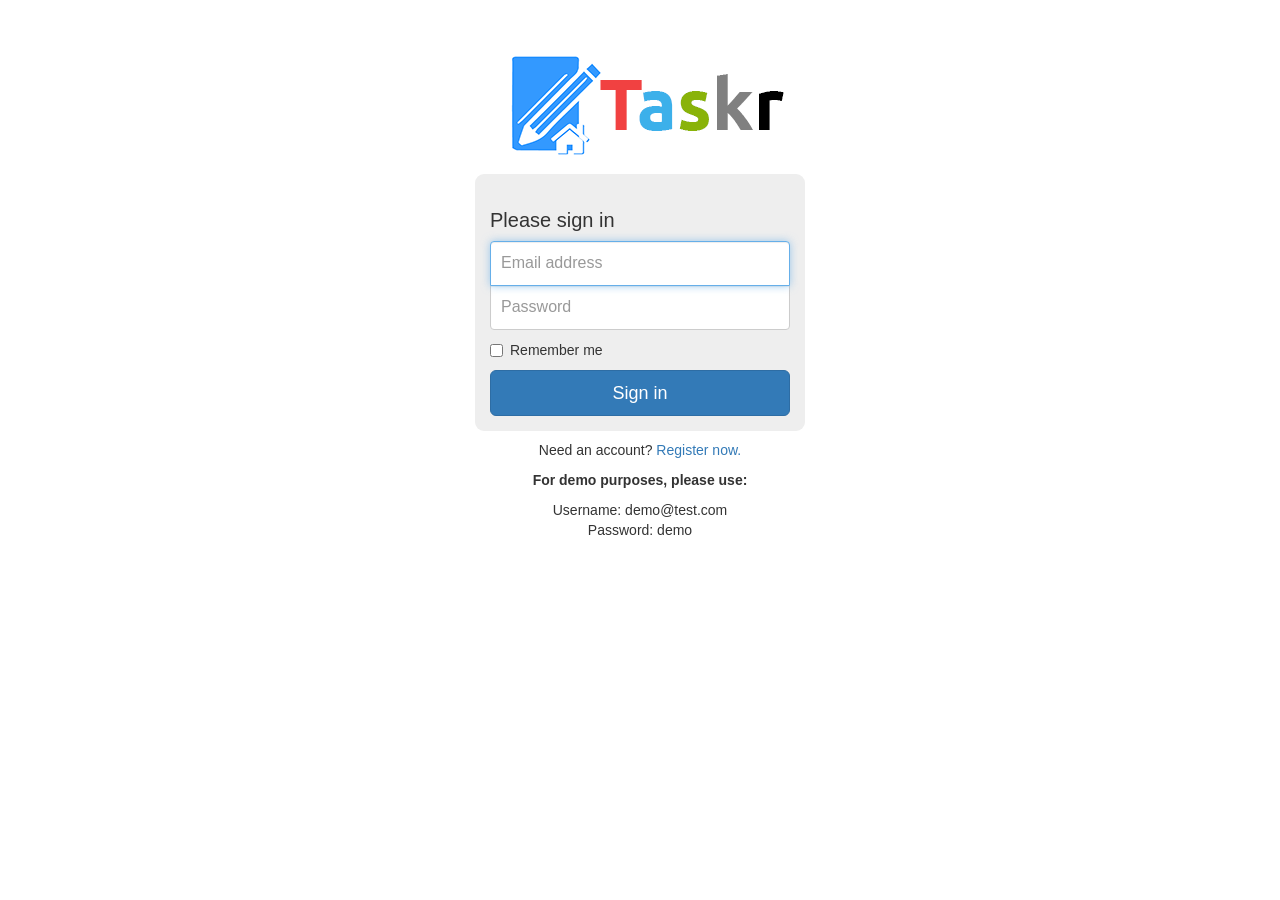
<file: index.html>
<!DOCTYPE html>
<html lang="en">

<head>
  <!-- Global site tag (gtag.js) - Google Analytics -->
  <script async src="https://www.googletagmanager.com/gtag/js?id=UA-110491530-1"></script>
  <script>
    window.dataLayer = window.dataLayer || [];
    function gtag() { dataLayer.push(arguments); }
    gtag('js', new Date());

    gtag('config', 'UA-110491530-1');
  </script>
  <meta charset="utf-8">
  <meta name="viewport" content="width=device-width, initial-scale=1, shrink-to-fit=no">
  <meta name="description" content="">
  <meta name="author" content="">
  <link rel="icon" href="../../favicon.ico">
  <title>Productivity Matrix - Login</title>

  <!-- Bootstrap core CSS -->
  <link href="css/bootstrap.min.css" rel="stylesheet">

  <!-- Custom javascript for functionality -->
  <script src="js/template.js"></script>

  <!-- Custom styles for this template -->
  <link href="css/signin.css" rel="stylesheet">
</head>

<body>
  <div class="container">
    <div id="logo">
      <img src="img/logo.png" alt="Productivity Matrix" />
    </div>
    <form id="login" class="form-signin" action="home.html" method="GET" onsubmit="return validateLogin()">
      <h2 class="form-signin-heading">Please sign in</h2>
      <label for="inputEmail" class="sr-only">Email address</label>
      <input type="email" id="inputEmail" class="form-control" placeholder="Email address" required autofocus>
      <label for="inputPassword" class="sr-only">Password</label>
      <input type="password" id="inputPassword" class="form-control" placeholder="Password" required>
      <div class="checkbox">
        <label>
          <input type="checkbox" value="remember-me"> Remember me
        </label>
      </div>
      <button class="btn btn-lg btn-primary btn-block" type="submit">Sign in</button>
    </form>
    <p class="register">Need an account?
      <a href="register.html">Register now.</a>
    </p>
    <p id="notification"></p>
    <p style="text-align: center">
      <strong>For demo purposes, please use:</strong>
    </p>
    <p style="text-align: center">Username: demo@test.com
      <br>Password: demo</p>

  </div>
  <!-- /container -->

  <!-- Bootstrap core JavaScript
    ================================================== -->
  <!-- Placed at the end of the document so the pages load faster -->
  <!-- IE10 viewport hack for Surface/desktop Windows 8 bug -->
  <script src="js/ie10-viewport-bug-workaround.js"></script>
</body>

</html>
</file>
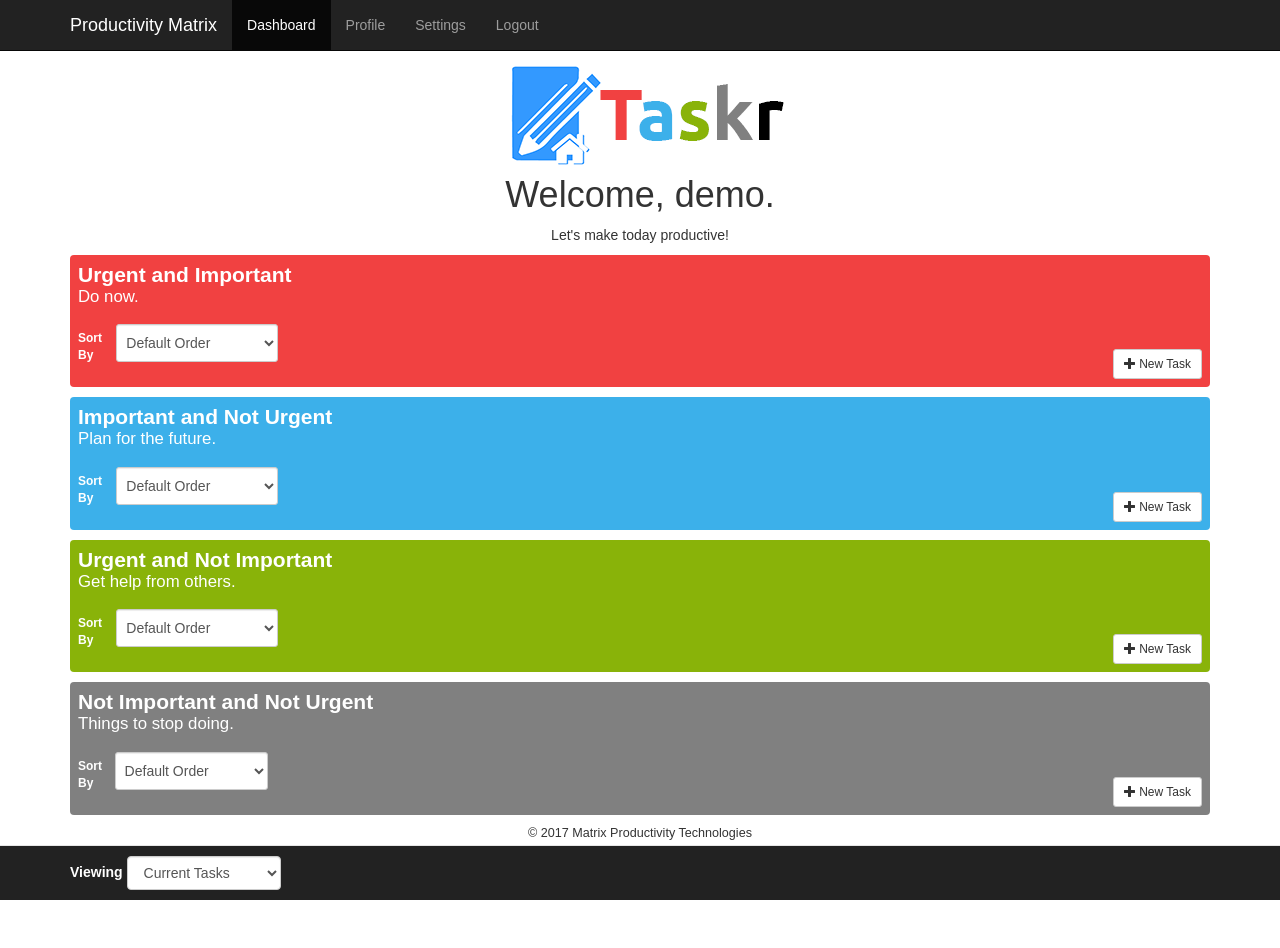
<file: home-new.html>
<!DOCTYPE html>
<html lang="en">

<head>
    <!-- Google Analytics Content Experiment code -->
    <script>function utmx_section(){}function utmx(){}(function(){var
        k='165480170-0',d=document,l=d.location,c=d.cookie;
        if(l.search.indexOf('utm_expid='+k)>0)return;
        function f(n){if(c){var i=c.indexOf(n+'=');if(i>-1){var j=c.
        indexOf(';',i);return escape(c.substring(i+n.length+1,j<0?c.
        length:j))}}}var x=f('__utmx'),xx=f('__utmxx'),h=l.hash;d.write(
        '<sc'+'ript src="'+'http'+(l.protocol=='https:'?'s://ssl':
        '://www')+'.google-analytics.com/ga_exp.js?'+'utmxkey='+k+
        '&utmx='+(x?x:'')+'&utmxx='+(xx?xx:'')+'&utmxtime='+new Date().
        valueOf()+(h?'&utmxhash='+escape(h.substr(1)):'')+
        '" type="text/javascript" charset="utf-8"><\/sc'+'ript>')})();
        </script><script>utmx('url','A/B');</script>
    <!-- End of Google Analytics Content Experiment code -->
    <!-- Global site tag (gtag.js) - Google Analytics -->
    <script async src="https://www.googletagmanager.com/gtag/js?id=UA-110491530-1"></script>
    <script>
        window.dataLayer = window.dataLayer || [];
        function gtag() { dataLayer.push(arguments); }
        gtag('js', new Date());
        gtag('config', 'UA-110491530-1');
    </script>
    <meta charset="utf-8">
    <meta http-equiv="X-UA-Compatible" content="IE=edge">
    <meta name="viewport" content="width=device-width, initial-scale=1">
    <!-- The above 3 meta tags *must* come first in the head; any other head content must come *after* these tags -->
    <meta name="description" content="">
    <meta name="author" content="">
    <link rel="icon" href="favicon.ico">
    <title>Productivity Matrix - Dashboard</title>

    <!-- Bootstrap core CSS -->
    <link href="css/bootstrap.min.css" rel="stylesheet">

    <!-- IE10 viewport hack for Surface/desktop Windows 8 bug -->
    <link href="css/ie10-viewport-bug-workaround.css" rel="stylesheet">

    <!-- Custom styles for this template -->
    <link href="css/template.css" rel="stylesheet">

    <!-- Custom core functionality -->
    <script src="js/template.js"></script>

    <!-- Custom sort functionality -->
    <script src="js/sort.js"></script>

    <!-- Just for debugging purposes. Don't actually copy these 2 lines! -->
    <!--[if lt IE 9]><script src="js/ie8-responsive-file-warning.js"></script><![endif]-->
    <script src="js/ie-emulation-modes-warning.js"></script>

    <!-- HTML5 shim and Respond.js for IE8 support of HTML5 elements and media queries -->
    <!--[if lt IE 9]>
      <script src="https://oss.maxcdn.com/html5shiv/3.7.3/html5shiv.min.js"></script>
      <script src="https://oss.maxcdn.com/respond/1.4.2/respond.min.js"></script>
    <![endif]-->

    <script type="text/javascript">

        document.addEventListener("DOMContentLoaded", function (event) {
            document.getElementById("addUrgentTask").addEventListener("click", function () {
                if ("ga" in window) {
                    let tracker = ga.getAll()[0];
                    if (tracker)
                        tracker.send('event', 'AddUrgentTask', 'click');
                }
            }, false);

            document.getElementById("addPlannedTask").addEventListener("click", function () {
                if ("ga" in window) {
                    let tracker = ga.getAll()[0];
                    if (tracker)
                        tracker.send('event', 'AddPlannedTask', 'click');
                }
            }, false);

            document.getElementById("addDelegatedTask").addEventListener("click", function () {
                if ("ga" in window) {
                    let tracker = ga.getAll()[0];
                    if (tracker)
                        tracker.send('event', 'AddDelegatedTask', 'click');
                }
            }, false);

            document.getElementById("addEliminatedTask").addEventListener("click", function () {
                if ("ga" in window) {
                    let tracker = ga.getAll()[0];
                    if (tracker)
                        tracker.send('event', 'AddEliminatedTask', 'click');
                }
            }, false);

    });

    </script>
</head>

<body onload="init()">

    <nav class="navbar navbar-inverse navbar-fixed-top">
        <div class="container">
            <div class="navbar-header">
                <button type="button" class="navbar-toggle collapsed" data-toggle="collapse" data-target="#navbar" aria-expanded="false"
                    aria-controls="navbar">
                    <span class="sr-only">Toggle navigation</span>
                    <span class="icon-bar"></span>
                    <span class="icon-bar"></span>
                    <span class="icon-bar"></span>
                </button>
                <a class="navbar-brand" href="home.html">Productivity Matrix</a>
            </div>
            <div id="navbar" class="collapse navbar-collapse">
                <ul class="nav navbar-nav">
                    <li class="active">
                        <a href="home.html">Dashboard</a>
                    </li>
                    <li>
                        <a href="profile.html">Profile</a>
                    </li>
                    <li>
                        <a href="settings.html">Settings</a>
                    </li>
                    <li>
                        <a href="index.html">Logout</a>
                    </li>
                </ul>
            </div>
            <!--/.nav-collapse -->
        </div>
    </nav>

    <div class="container">
        <div id="logo">
            <a href="home.html">
                <img src="img/logo.png" alt="Productivity Matrix" />
            </a>
        </div>
        <div id="notices">
            <h1 id="welcome">Welcome, demo.</h1>
            <p id="taskcount">Let's make today productive!</p>
        </div>
        <div id="matrix">
            <div id="urgentBox" class="box urgent">
                <div class="header">
                    <h2>Urgent and Important</h2>
                    <h3>Do now.</h3>
                </div>
                <div class="body">
                    <ul id="urgentList" class="list-group"></ul>
                </div>
                <div class="action">
                    <div class="sort">
                        <form class="form-horizontal">
                            <div class="form-group form-group-sm">
                                <label class="col-sm-2 control-label" for="formGroupInputSmall">Sort By</label>
                                <div class="col-sm-10">
                                    <select id="urgentSortByList" class="form-control" onchange="sortUrgentTasks(this.value)">
                                        <option value="default">Default Order</option>
                                        <option value="priority">Highest Priority</option>
                                        <option value="ascending">Name: A-Z</option>
                                        <option value="descending">Name: Z-A</option>
                                    </select>
                                </div>
                            </div>
                        </form>
                    </div>
                    <div class="new">
                        <button type="button" id="addUrgentTask" class="btn btn-default btn-sm" aria-label="Left Align" data-toggle="modal" data-target="#urgentModal"
                            onclick="newTask('urgent')">
                            <span class="glyphicon glyphicon-plus" aria-hidden="true"></span> New Task
                        </button>
                    </div>
                </div>
            </div>
            <div id="planBox" class="box plan">
                <div class="header">
                    <h2>Important and Not Urgent</h2>
                    <h3>Plan for the future.</h3>
                </div>
                <div class="body">
                    <ul id="planList" class="list-group"></ul>
                </div>
                <div class="action">
                    <div class="sort">
                        <form class="form-horizontal">
                            <div class="form-group form-group-sm">
                                <label class="col-sm-2 control-label" for="formGroupInputSmall">Sort By</label>
                                <div class="col-sm-10">
                                    <select id="planSortByList" class="form-control" onchange="sortPlannedTasks(this.value)">
                                        <option value="default">Default Order</option>
                                        <option value="priority">Highest Priority</option>
                                        <option value="ascending">Name: A-Z</option>
                                        <option value="descending">Name: Z-A</option>
                                    </select>
                                </div>
                            </div>
                        </form>
                    </div>
                    <div class="new">
                        <button type="button" id="addPlannedTask" class="btn btn-default btn-sm" aria-label="Left Align" data-toggle="modal" data-target="#planModal"
                            onclick="newTask('plan')">
                            <span class="glyphicon glyphicon-plus" aria-hidden="true"></span> New Task
                        </button>
                    </div>
                </div>
            </div>
            <div id="delegateBox" class="box delegate">
                <div class="header">
                    <h2>Urgent and Not Important</h2>
                    <h3>Get help from others.</h3>
                </div>
                <div class="body">
                    <ul id="delegateList" class="list-group"></ul>
                </div>
                <div class="action">
                    <div class="sort">
                        <form class="form-horizontal">
                            <div class="form-group form-group-sm">
                                <label class="col-sm-2 control-label" for="formGroupInputSmall">Sort By</label>
                                <div class="col-sm-10">
                                    <select id="delegateSortByList" class="form-control" onchange="sortDelegatedTasks(this.value)">
                                        <option value="default">Default Order</option>
                                        <option value="priority">Highest Priority</option>
                                        <option value="ascending">Name: A-Z</option>
                                        <option value="descending">Name: Z-A</option>
                                    </select>
                                </div>
                            </div>
                        </form>
                    </div>
                    <div class="new">
                        <button type="button" id="addDelegatedTask" class="btn btn-default btn-sm" aria-label="Left Align" data-toggle="modal" data-target="#delegateModal"
                            onclick="newTask('delegate')">
                            <span class="glyphicon glyphicon-plus" aria-hidden="true"></span> New Task
                        </button>
                    </div>
                </div>
            </div>
            <div id="eliminateBox" class="box eliminate">
                <div class="header">
                    <h2>Not Important and Not Urgent</h2>
                    <h3>Things to stop doing.</h3>
                </div>
                <div class="body">
                    <ul id="eliminateList" class="list-group"></ul>
                </div>
                <div class="action">
                    <div class="sort">
                        <form class="form-horizontal">
                            <div class="form-group form-group-sm">
                                <label class="col-sm-2 control-label" for="formGroupInputSmall">Sort By</label>
                                <div class="col-sm-10">
                                    <select id="eliminateSortByList" class="form-control" onchange="sortEliminatedTasks(this.value)">
                                        <option value="default">Default Order</option>
                                        <option value="ascending">Name: A-Z</option>
                                        <option value="descending">Name: Z-A</option>
                                    </select>
                                </div>
                            </div>
                        </form>
                    </div>
                    <div class="new">
                        <button type="button" id="addEliminatedTask" class="btn btn-default btn-sm" aria-label="Left Align" data-toggle="modal" data-target="#eliminateModal"
                            onclick="newTask('eliminate')">
                            <span class="glyphicon glyphicon-plus" aria-hidden="true"></span> New Task
                        </button>
                    </div>
                </div>
            </div>
        </div>

        <!-- Urgent Modal -->
        <div class="modal fade" id="urgentModal" tabindex="-1" role="dialog" aria-labelledby="urgentModalLabel">
            <div class="modal-dialog" role="document">
                <div class="modal-content">
                    <div class="modal-header">
                        <button type="button" class="close" data-dismiss="modal" aria-label="Close">
                            <span aria-hidden="true">&times;</span>
                        </button>
                        <h4 class="modal-title" id="urgentModalLabel">Add Urgent Task</h4>
                    </div>
                    <div class="modal-body">
                        <form id="urgent" name="urgent" method="GET" action="" onsubmit="return addTask('urgent')">
                            <input type="hidden" name="action" value="new">
                            <input type="hidden" name="tid" value="">
                            <div class="form-group">
                                <label for="name">Task</label>
                                <input type="text" class="form-control" id="name" placeholder="Enter task name..." required>
                            </div>
                            <div class="form-group">
                                <label for="priority">Priority Value</label>
                                <input type="text" class="form-control" id="priority" placeholder="Enter priority value..." required>
                            </div>
                            <div class="form-group">
                                <label for="time">Time</label>
                                <input type="time" class="form-control" id="time">
                            </div>
                    </div>
                    <div class="modal-footer">
                        <button type="button" class="btn btn-default" data-dismiss="modal">Cancel</button>
                        <button type="submit" class="btn btn-primary">Save changes</button>
                    </div>
                    </form>
                </div>
            </div>
        </div>

        <!-- Plan Modal -->
        <div class="modal fade" id="planModal" tabindex="-1" role="dialog" aria-labelledby="planModalLabel">
            <div class="modal-dialog" role="document">
                <div class="modal-content">
                    <div class="modal-header">
                        <button type="button" class="close" data-dismiss="modal" aria-label="Close">
                            <span aria-hidden="true">&times;</span>
                        </button>
                        <h4 class="modal-title" id="planModalLabel">Add Planned Task</h4>
                    </div>
                    <div class="modal-body">
                        <form id="plan" name="plan" method="GET" action="" onsubmit="return addTask('plan')">
                            <input type="hidden" name="action" value="new">
                            <input type="hidden" name="tid" value="">
                            <div class="form-group">
                                <label for="name">Task</label>
                                <input type="text" class="form-control" id="name" placeholder="Enter task name..." required>
                            </div>
                            <div class="form-group">
                                <label for="priority">Priority Value</label>
                                <input type="text" class="form-control" id="priority" placeholder="Enter priority value..." required>
                            </div>
                            <div class="form-group">
                                <label for="date">Date</label>
                                <input type="date" class="form-control" id="date" required>
                            </div>
                    </div>
                    <div class="modal-footer">
                        <button type="button" class="btn btn-default" data-dismiss="modal">Cancel</button>
                        <button type="submit" class="btn btn-primary">Save changes</button>
                    </div>
                    </form>
                </div>
            </div>
        </div>

        <!-- Delegate Modal -->
        <div class="modal fade" id="delegateModal" tabindex="-1" role="dialog" aria-labelledby="delegateModalLabel">
            <div class="modal-dialog" role="document">
                <div class="modal-content">
                    <div class="modal-header">
                        <button type="button" class="close" data-dismiss="modal" aria-label="Close">
                            <span aria-hidden="true">&times;</span>
                        </button>
                        <h4 class="modal-title" id="delegateModalLabel">Add Delegated Task</h4>
                    </div>
                    <div class="modal-body">
                        <form id="delegate" name="delegate" method="GET" action="" onsubmit="return addTask('delegate')">
                            <input type="hidden" name="action" value="new">
                            <input type="hidden" name="tid" value="">
                            <div class="form-group">
                                <label for="name">Task</label>
                                <input type="text" class="form-control" id="name" placeholder="Enter task name..." required>
                            </div>
                            <div class="form-group">
                                <label for="priority">Priority Value</label>
                                <input type="text" class="form-control" id="priority" placeholder="Enter priority value..." required>
                            </div>
                            <div class="form-group">
                                <label for="date">Date</label>
                                <input type="date" class="form-control" id="date">
                            </div>
                            <div class="form-group">
                                <label for="other">Delegate to</label>
                                <input type="text" class="form-control" id="other" name="other" placeholder="Enter their name..." required>
                            </div>
                    </div>
                    <div class="modal-footer">
                        <button type="button" class="btn btn-default" data-dismiss="modal">Cancel</button>
                        <button type="submit" class="btn btn-primary">Save changes</button>
                    </div>
                    </form>
                </div>
            </div>
        </div>

        <!-- Eliminate Modal -->
        <div class="modal fade" id="eliminateModal" tabindex="-1" role="dialog" aria-labelledby="eliminateModalLabel">
            <div class="modal-dialog" role="document">
                <div class="modal-content">
                    <div class="modal-header">
                        <button type="button" class="close" data-dismiss="modal" aria-label="Close">
                            <span aria-hidden="true">&times;</span>
                        </button>
                        <h4 class="modal-title" id="eliminateModalLabel">Add Eliminate Task</h4>
                    </div>
                    <div class="modal-body">
                        <form id="eliminate" name="eliminate" method="GET" action="" onsubmit="return addTask('eliminate')">
                            <input type="hidden" name="action" value="new">
                            <input type="hidden" name="tid" value="">
                            <div class="form-group">
                                <label for="name">Task</label>
                                <input type="text" class="form-control" id="name" placeholder="Enter task name..." required>
                            </div>
                    </div>
                    <div class="modal-footer">
                        <button type="button" class="btn btn-default" data-dismiss="modal">Cancel</button>
                        <button type="submit" class="btn btn-primary">Save changes</button>
                    </div>
                    </form>
                </div>
            </div>
        </div>
        <p class="copyright">&copy; 2017 Matrix Productivity Technologies</p>
        <nav class="navbar navbar-default navbar-fixed-bottom">
            <div class="container">
                <form class="form-inline">
                    <div class="form-group">
                        <label for="actions" class="">Viewing</label>
                        <select id="taskViewSelector" class="form-control" onchange="setTaskViewingStatus(this.value)">
                            <option value="current">Current Tasks</option>
                            <option value="completed">Completed Tasks</option>
                            <option value="deleted">Deleted Tasks</option>
                        </select>
                    </div>
                </form>
            </div>
        </nav>
    </div>
    <!-- /.container -->

    <!-- Bootstrap core JavaScript
    ================================================== -->
    <!-- Placed at the end of the document so the pages load faster -->
    <script src="https://ajax.googleapis.com/ajax/libs/jquery/1.12.4/jquery.min.js"></script>
    <script>window.jQuery || document.write('<script src="js/jquery.min.js"><\/script>')</script>
    <script src="js/bootstrap.min.js"></script>
    <!-- IE10 viewport hack for Surface/desktop Windows 8 bug -->
    <script src="js/ie10-viewport-bug-workaround.js"></script>

</body>

</html>
</file>
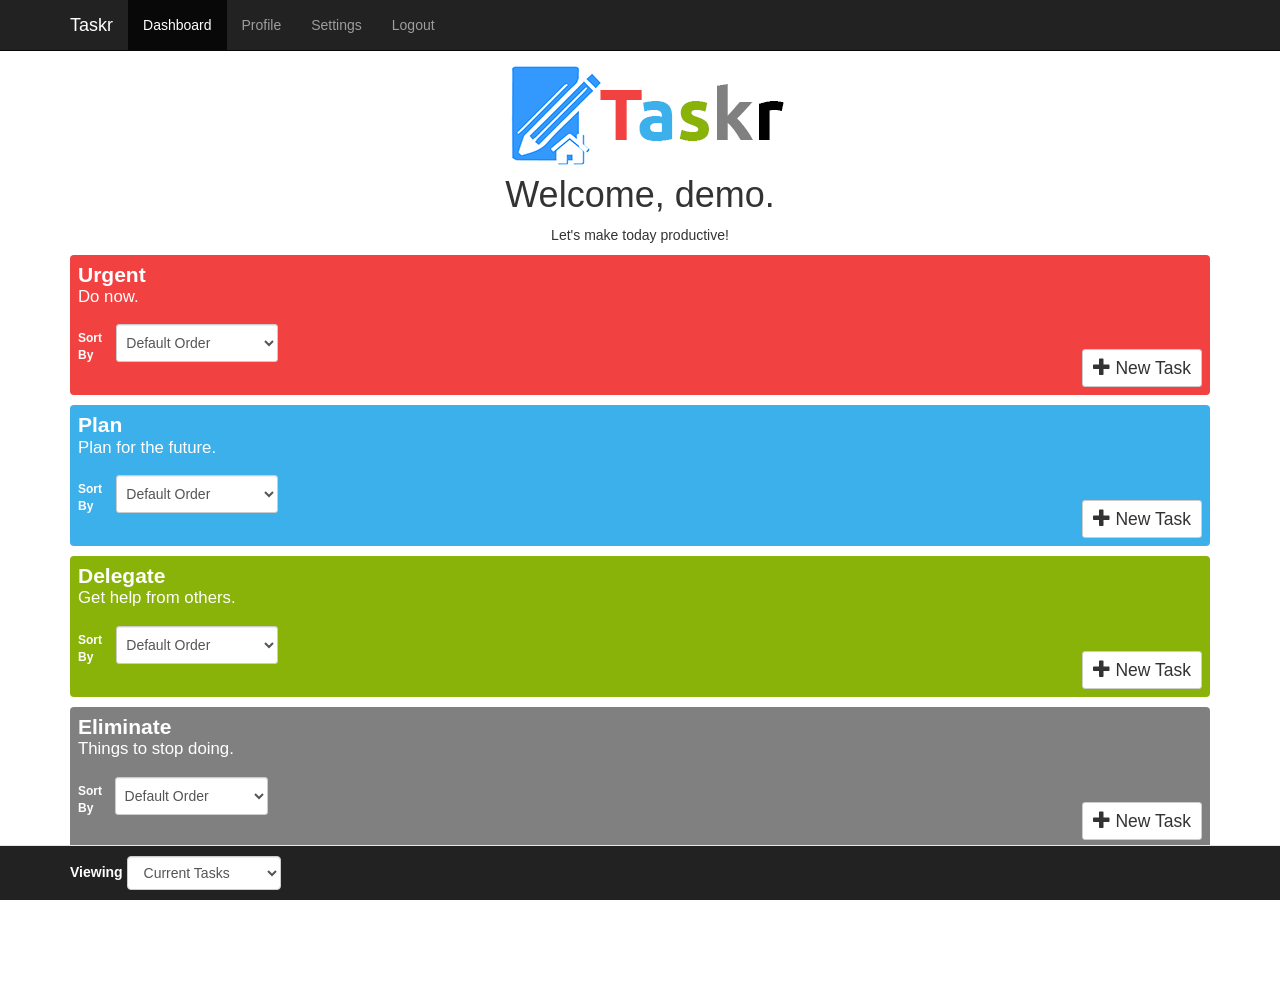
<file: home.html>
<!DOCTYPE html>
<html lang="en">

<head>
    <!-- Global site tag (gtag.js) - Google Analytics -->
    <script async src="https://www.googletagmanager.com/gtag/js?id=UA-110491530-1"></script>
    <script>
        window.dataLayer = window.dataLayer || [];
        function gtag() { dataLayer.push(arguments); }
        gtag('js', new Date());
        gtag('config', 'UA-110491530-1');
    </script>
    <meta charset="utf-8">
    <meta http-equiv="X-UA-Compatible" content="IE=edge">
    <meta name="viewport" content="width=device-width, initial-scale=1">
    <!-- The above 3 meta tags *must* come first in the head; any other head content must come *after* these tags -->
    <meta name="description" content="">
    <meta name="author" content="">
    <link rel="icon" href="favicon.ico">
    <title>Taskr - Dashboard</title>

    <!-- Bootstrap core CSS -->
    <link href="css/bootstrap.min.css" rel="stylesheet">

    <!-- IE10 viewport hack for Surface/desktop Windows 8 bug -->
    <link href="css/ie10-viewport-bug-workaround.css" rel="stylesheet">

    <!-- Custom styles for this template -->
    <link href="css/template.css" rel="stylesheet">

    <!-- Custom core functionality -->
    <script src="js/template.js"></script>

    <!-- Custom sort functionality -->
    <script src="js/sort.js"></script>

    <!-- Just for debugging purposes. Don't actually copy these 2 lines! -->
    <!--[if lt IE 9]><script src="js/ie8-responsive-file-warning.js"></script><![endif]-->
    <script src="js/ie-emulation-modes-warning.js"></script>

    <!-- HTML5 shim and Respond.js for IE8 support of HTML5 elements and media queries -->
    <!--[if lt IE 9]>
      <script src="https://oss.maxcdn.com/html5shiv/3.7.3/html5shiv.min.js"></script>
      <script src="https://oss.maxcdn.com/respond/1.4.2/respond.min.js"></script>
    <![endif]-->

    <script type="text/javascript">

        document.addEventListener("DOMContentLoaded", function (event) {
            document.getElementById("addUrgentTask").addEventListener("click", function () {
                if ("ga" in window) {
                    let tracker = ga.getAll()[0];
                    if (tracker)
                        tracker.send('event', 'AddUrgentTask', 'click');
                }
            }, false);

            document.getElementById("addPlannedTask").addEventListener("click", function () {
                if ("ga" in window) {
                    let tracker = ga.getAll()[0];
                    if (tracker)
                        tracker.send('event', 'AddPlannedTask', 'click');
                }
            }, false);

            document.getElementById("addDelegatedTask").addEventListener("click", function () {
                if ("ga" in window) {
                    let tracker = ga.getAll()[0];
                    if (tracker)
                        tracker.send('event', 'AddDelegatedTask', 'click');
                }
            }, false);

            document.getElementById("addEliminatedTask").addEventListener("click", function () {
                if ("ga" in window) {
                    let tracker = ga.getAll()[0];
                    if (tracker)
                        tracker.send('event', 'AddEliminatedTask', 'click');
                }
            }, false);

    });

    </script>

</head>

<body onload="init()">

    <nav class="navbar navbar-inverse navbar-fixed-top">
        <div class="container">
            <div class="navbar-header">
                <button type="button" class="navbar-toggle collapsed" data-toggle="collapse" data-target="#navbar" aria-expanded="false"
                    aria-controls="navbar">
                    <span class="sr-only">Toggle navigation</span>
                    <span class="icon-bar"></span>
                    <span class="icon-bar"></span>
                    <span class="icon-bar"></span>
                </button>
                <a class="navbar-brand" href="home.html">Taskr</a>
            </div>
            <div id="navbar" class="collapse navbar-collapse">
                <ul class="nav navbar-nav">
                    <li class="active">
                        <a href="home.html">Dashboard</a>
                    </li>
                    <li>
                        <a href="profile.html">Profile</a>
                    </li>
                    <li>
                        <a href="settings.html">Settings</a>
                    </li>
                    <li>
                        <a href="index.html">Logout</a>
                    </li>
                </ul>
            </div>
            <!--/.nav-collapse -->
        </div>
    </nav>

    <div class="container">
        <div id="logo">
            <a href="home.html">
                <img src="img/logo.png" alt="Taskr" />
            </a>
        </div>
        <div id="notices">
            <h1 id="welcome">Welcome, demo.</h1>
            <p id="taskcount">Let's make today productive!</p>
        </div>
        <div id="matrix">
            <div id="urgentBox" class="box urgent">
                <div class="header">
                    <h2>Urgent</h2>
                    <h3>Do now.</h3>
                </div>
                <div class="body">
                    <ul id="urgentList" class="list-group connectedSortable"></ul>
                </div>
                <div class="action">
                    <div class="sort">
                        <form class="form-horizontal">
                            <div class="form-group form-group-sm">
                                <label class="col-sm-2 control-label" for="formGroupInputSmall">Sort By</label>
                                <div class="col-sm-10">
                                    <select id="urgentSortByList" class="form-control" onchange="sortUrgentTasks(this.value)">
                                        <option value="default">Default Order</option>
                                        <option value="priority">Highest Priority</option>
                                        <option value="ascending">Name: A-Z</option>
                                        <option value="descending">Name: Z-A</option>
                                    </select>
                                </div>
                            </div>
                        </form>
                    </div>
                    <div class="new">
                        <button type="button" id="addUrgentTask" class="btn btn-newtask btn-default btn-sm" aria-label="Left Align" data-toggle="modal" data-target="#urgentModal"
                            onclick="newTask('urgent')">
                            <span class="glyphicon glyphicon-plus" aria-hidden="true"></span> New Task
                        </button>
                    </div>
                </div>
            </div>
            <script>
                var obj = document.getElementById('addUrgentTask');
                obj.addEventListener('touchend', function(event) {
                    // Save the new task order
                }, false);
            </script>
            <div id="planBox" class="box plan">
                <div class="header">
                    <h2>Plan</h2>
                    <h3>Plan for the future.</h3>
                </div>
                <div class="body">
                    <ul id="planList" class="list-group connectedSortable"></ul>
                </div>
                <div class="action">
                    <div class="sort">
                        <form class="form-horizontal">
                            <div class="form-group form-group-sm">
                                <label class="col-sm-2 control-label" for="formGroupInputSmall">Sort By</label>
                                <div class="col-sm-10">
                                    <select id="planSortByList" class="form-control" onchange="sortPlannedTasks(this.value)">
                                        <option value="default">Default Order</option>
                                        <option value="priority">Highest Priority</option>
                                        <option value="ascending">Name: A-Z</option>
                                        <option value="descending">Name: Z-A</option>
                                    </select>
                                </div>
                            </div>
                        </form>
                    </div>
                    <div class="new">
                        <button type="button" id="addPlannedTask" class="btn btn-newtask btn-default btn-sm" aria-label="Left Align" data-toggle="modal" data-target="#planModal"
                            onclick="newTask('plan')">
                            <span class="glyphicon glyphicon-plus" aria-hidden="true"></span> New Task
                        </button>
                    </div>
                </div>
            </div>
            <div id="delegateBox" class="box delegate">
                <div class="header">
                    <h2>Delegate</h2>
                    <h3>Get help from others.</h3>
                </div>
                <div class="body">
                    <ul id="delegateList" class="list-group connectedSortable"></ul>
                </div>
                <div class="action">
                    <div class="sort">
                        <form class="form-horizontal">
                            <div class="form-group form-group-sm">
                                <label class="col-sm-2 control-label" for="formGroupInputSmall">Sort By</label>
                                <div class="col-sm-10">
                                    <select id="delegateSortByList" class="form-control " onchange="sortDelegatedTasks(this.value)">
                                        <option value="default">Default Order</option>
                                        <option value="priority">Highest Priority</option>
                                        <option value="ascending">Name: A-Z</option>
                                        <option value="descending">Name: Z-A</option>
                                    </select>
                                </div>
                            </div>
                        </form>
                    </div>
                    <div class="new">
                        <button type="button" id="addDelegatedTask" class="btn btn-newtask btn-default btn-sm" aria-label="Left Align" data-toggle="modal" data-target="#delegateModal"
                            onclick="newTask('delegate')">
                            <span class="glyphicon glyphicon-plus" aria-hidden="true"></span> New Task
                        </button>
                    </div>
                </div>
            </div>
            <div id="eliminateBox" class="box eliminate">
                <div class="header">
                    <h2>Eliminate</h2>
                    <h3>Things to stop doing.</h3>
                </div>
                <div class="body">
                    <ul id="eliminateList" class="list-group connectedSortable"></ul>
                </div>
                <div class="action">
                    <div class="sort">
                        <form class="form-horizontal">
                            <div class="form-group form-group-sm">
                                <label class="col-sm-2 control-label" for="formGroupInputSmall">Sort By</label>
                                <div class="col-sm-10">
                                    <select id="eliminateSortByList" class="form-control" onchange="sortEliminatedTasks(this.value)">
                                        <option value="default">Default Order</option>
                                        <option value="ascending">Name: A-Z</option>
                                        <option value="descending">Name: Z-A</option>
                                    </select>
                                </div>
                            </div>
                        </form>
                    </div>
                    <div class="new">
                        <button type="button" id="addEliminatedTask" class="btn btn-newtask btn-default btn-sm" aria-label="Left Align" data-toggle="modal" data-target="#eliminateModal"
                            onclick="newTask('eliminate')">
                            <span class="glyphicon glyphicon-plus" aria-hidden="true"></span> New Task
                        </button>
                    </div>
                </div>
            </div>
        </div>

        <!-- Urgent Modal -->
        <div class="modal fade" id="urgentModal" tabindex="-1" role="dialog" aria-labelledby="urgentModalLabel">
            <div class="modal-dialog" role="document">
                <div class="modal-content">
                    <div class="modal-header">
                        <button type="button" class="close" data-dismiss="modal" aria-label="Close">
                            <span aria-hidden="true">&times;</span>
                        </button>
                        <h4 class="modal-title" id="urgentModalLabel">Add Urgent Task</h4>
                    </div>
                    <div class="modal-body">
                        <form id="urgent" name="urgent" method="GET" action="" onsubmit="return addTask('urgent')">
                            <input type="hidden" name="action" value="new">
                            <input type="hidden" name="tid" value="">
                            <div class="form-group">
                                <label for="name">Task</label>
                                <input type="text" class="form-control" id="name" placeholder="Enter task name..." required>
                            </div>
                            <div class="form-group">
                                <label for="priority">Priority Level</label>
                                <select id="priority" class="form-control">
                                    <option value="5">Very High</option>
                                    <option value="4">High</option>
                                    <option value="3">Medium</option>
                                    <option value="2">Low</option>
                                </select>
                            </div>
                            <div class="form-group">
                                <label for="time">Time</label>
                                <input type="time" class="form-control" id="time">
                            </div>
                            <div class="form-check">
                                <label class="form-check-label">Task Reminders</label><br>
                                  <input id="emailReminder" class="form-check-input" type="checkbox" value=""> Email Reminder<br>
                                  <input id="textReminder" class="form-check-input" type="checkbox" value=""> Text Reminder
                            </div>
                    </div>
                    <div class="modal-footer">
                        <button type="button" class="btn btn-default" data-dismiss="modal">Cancel</button>
                        <button type="submit" class="btn btn-primary">Save changes</button>
                    </div>
                    </form>
                </div>
            </div>
        </div>

        <!-- Plan Modal -->
        <div class="modal fade" id="planModal" tabindex="-1" role="dialog" aria-labelledby="planModalLabel">
            <div class="modal-dialog" role="document">
                <div class="modal-content">
                    <div class="modal-header">
                        <button type="button" class="close" data-dismiss="modal" aria-label="Close">
                            <span aria-hidden="true">&times;</span>
                        </button>
                        <h4 class="modal-title" id="planModalLabel">Add Planned Task</h4>
                    </div>
                    <div class="modal-body">
                        <form id="plan" name="plan" method="GET" action="" onsubmit="return addTask('plan')">
                            <input type="hidden" name="action" value="new">
                            <input type="hidden" name="tid" value="">
                            <div class="form-group">
                                <label for="name">Task</label>
                                <input type="text" class="form-control" id="name" placeholder="Enter task name..." required>
                            </div>
                            <div class="form-group">
                                <label for="priority">Priority Level</label>
                                <select id="priority" class="form-control">
                                    <option value="5">Very High</option>
                                    <option value="4">High</option>
                                    <option value="3">Medium</option>
                                    <option value="2">Low</option>
                                </select>
                            </div>
                            <div class="form-group">
                                <label for="date">Date</label>
                                <input type="date" class="form-control" id="date" required>
                            </div>
                            <div class="form-check">
                                <label class="form-check-label">Task Reminders</label><br>
                                  <input id="emailReminder" class="form-check-input" type="checkbox" value=""> Email Reminder<br>
                                  <input id="textReminder" class="form-check-input" type="checkbox" value=""> Text Reminder
                            </div>                            
                    </div>
                    <div class="modal-footer">
                        <button type="button" class="btn btn-default" data-dismiss="modal">Cancel</button>
                        <button type="submit" class="btn btn-primary">Save changes</button>
                    </div>
                    </form>
                </div>
            </div>
        </div>

        <!-- Delegate Modal -->
        <div class="modal fade" id="delegateModal" tabindex="-1" role="dialog" aria-labelledby="delegateModalLabel">
            <div class="modal-dialog" role="document">
                <div class="modal-content">
                    <div class="modal-header">
                        <button type="button" class="close" data-dismiss="modal" aria-label="Close">
                            <span aria-hidden="true">&times;</span>
                        </button>
                        <h4 class="modal-title" id="delegateModalLabel">Add Delegated Task</h4>
                    </div>
                    <div class="modal-body">
                        <form id="delegate" name="delegate" method="GET" action="" onsubmit="return addTask('delegate')">
                            <input type="hidden" name="action" value="new">
                            <input type="hidden" name="tid" value="">
                            <div class="form-group">
                                <label for="name">Task</label>
                                <input type="text" class="form-control" id="name" placeholder="Enter task name..." required>
                            </div>
                            <div class="form-group">
                                <label for="priority">Priority Level</label>
                                <select id="priority" class="form-control">
                                    <option value="5">Very High</option>
                                    <option value="4">High</option>
                                    <option value="3">Medium</option>
                                    <option value="2">Low</option>
                                </select>
                            </div>
                            <div class="form-group">
                                <label for="date">Date</label>
                                <input type="date" class="form-control" id="date">
                            </div>
                            <div class="form-group">
                                <label for="other">Delegate to</label>
                                <input type="text" class="form-control" id="other" name="other" placeholder="Enter their name..." required>
                            </div>
                            <div class="form-check">
                                <label class="form-check-label">Task Reminders</label><br>
                                  <input id="emailReminder" class="form-check-input" type="checkbox" value=""> Email Reminder<br>
                                  <input id="textReminder" class="form-check-input" type="checkbox" value=""> Text Reminder
                            </div>
                    </div>
                    <div class="modal-footer">
                        <button type="button" class="btn btn-default" data-dismiss="modal">Cancel</button>
                        <button type="submit" class="btn btn-primary">Save changes</button>
                    </div>
                    </form>
                </div>
            </div>
        </div>

        <!-- Eliminate Modal -->
        <div class="modal fade" id="eliminateModal" tabindex="-1" role="dialog" aria-labelledby="eliminateModalLabel">
            <div class="modal-dialog" role="document">
                <div class="modal-content">
                    <div class="modal-header">
                        <button type="button" class="close" data-dismiss="modal" aria-label="Close">
                            <span aria-hidden="true">&times;</span>
                        </button>
                        <h4 class="modal-title" id="eliminateModalLabel">Add Eliminate Task</h4>
                    </div>
                    <div class="modal-body">
                        <form id="eliminate" name="eliminate" method="GET" action="" onsubmit="return addTask('eliminate')">
                            <input type="hidden" name="action" value="new">
                            <input type="hidden" name="tid" value="">
                            <div class="form-group">
                                <label for="name">Task</label>
                                <input type="text" class="form-control" id="name" placeholder="Enter task name..." required>
                            </div>
                    </div>
                    <div class="modal-footer">
                        <button type="button" class="btn btn-default" data-dismiss="modal">Cancel</button>
                        <button type="submit" class="btn btn-primary">Save changes</button>
                    </div>
                    </form>
                </div>
            </div>
        </div>
        <p class="copyright">&copy; 2017 Taskr Technologies</p>
        <nav class="navbar navbar-default navbar-fixed-bottom">
            <div class="container">
                <form class="form-inline">
                    <div class="form-group">
                        <label for="actions" class="">Viewing</label>
                        <select id="taskViewSelector" class="form-control" onchange="setTaskViewingStatus(this.value)">
                            <option value="current">Current Tasks</option>
                            <option value="completed">Completed Tasks</option>
                            <option value="deleted">Deleted Tasks</option>
                        </select>
                    </div>
                </form>
            </div>
        </nav>
    </div>
    <!-- /.container -->

    <!-- Bootstrap core JavaScript
    ================================================== -->
    <!-- Placed at the end of the document so the pages load faster -->
    <script src="https://ajax.googleapis.com/ajax/libs/jquery/1.12.4/jquery.min.js"></script>
    <script>window.jQuery || document.write('<script src="js/jquery.min.js"><\/script>')</script>
    <script src="js/bootstrap.min.js"></script>
    <!-- IE10 viewport hack for Surface/desktop Windows 8 bug -->
    <script src="js/ie10-viewport-bug-workaround.js"></script>

    <script src="js/jquery-ui.min.js"></script>
    <script src="js/jquery.ui.touch-punch.min.js"></script>

    <script>
    $(function() {
        $( "#urgentList, #planList" ).sortable({
            connectWith: ".connectedSortable"
        }).disableSelection();
    });
    </script>

</body>

</html>
</file>
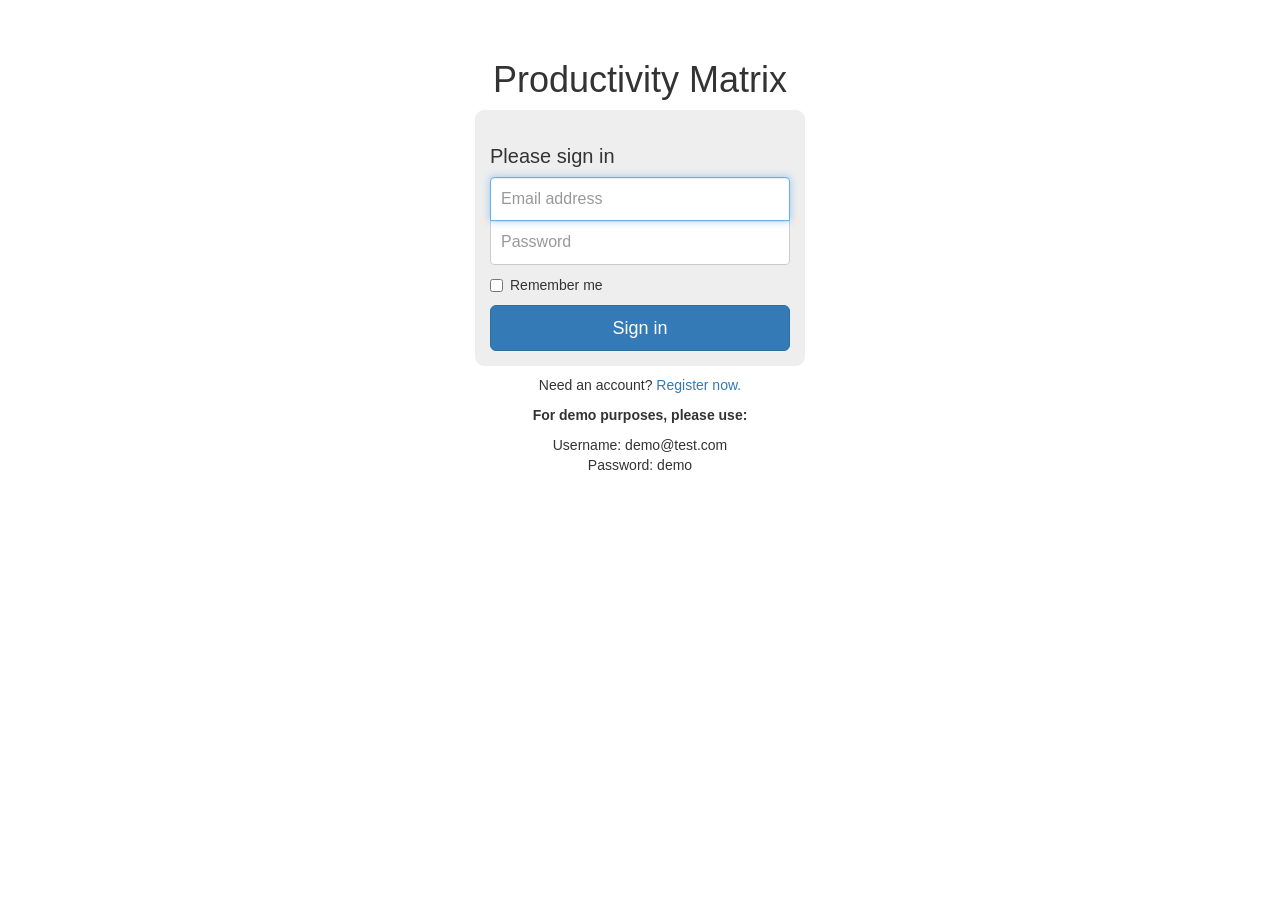
<file: login.html>
<!DOCTYPE html>
<html lang="en">

<head>
  <!-- Global site tag (gtag.js) - Google Analytics -->
  <script async src="https://www.googletagmanager.com/gtag/js?id=UA-110491530-1"></script>
  <script>
    window.dataLayer = window.dataLayer || [];
    function gtag() { dataLayer.push(arguments); }
    gtag('js', new Date());

    gtag('config', 'UA-110491530-1');
  </script>
  <meta charset="utf-8">
  <meta name="viewport" content="width=device-width, initial-scale=1, shrink-to-fit=no">
  <meta name="description" content="">
  <meta name="author" content="">
  <link rel="icon" href="../../favicon.ico">

  <title>Signin Template for Bootstrap</title>

  <!-- Bootstrap core CSS -->
  <link href="css/bootstrap.min.css" rel="stylesheet">

  <!-- Custom javascript for functionality -->
  <script src="js/template.js"></script>

  <!-- Custom styles for this template -->
  <link href="css/signin.css" rel="stylesheet">
</head>

<body>

  <div class="container">
    <h1 id="title">Productivity Matrix</h1>
    <form id="login" class="form-signin" action="home.html" method="GET" onsubmit="return validateLogin()">
      <h2 class="form-signin-heading">Please sign in</h2>
      <label for="inputEmail" class="sr-only">Email address</label>
      <input type="email" id="inputEmail" class="form-control" placeholder="Email address" required autofocus>
      <label for="inputPassword" class="sr-only">Password</label>
      <input type="password" id="inputPassword" class="form-control" placeholder="Password" required>
      <div class="checkbox">
        <label>
          <input type="checkbox" value="remember-me"> Remember me
        </label>
      </div>
      <button class="btn btn-lg btn-primary btn-block" type="submit">Sign in</button>
    </form>
    <p class="register">Need an account?
      <a href="register.html">Register now.</a>
    </p>
    <p id="notification"></p>
    <p style="text-align: center">
      <strong>For demo purposes, please use:</strong>
    </p>
    <p style="text-align: center">Username: demo@test.com
      <br>Password: demo</p>

  </div>
  <!-- /container -->


  <!-- Bootstrap core JavaScript
    ================================================== -->
  <!-- Placed at the end of the document so the pages load faster -->
  <!-- IE10 viewport hack for Surface/desktop Windows 8 bug -->
  <script src="js/ie10-viewport-bug-workaround.js"></script>
</body>

</html>
</file>
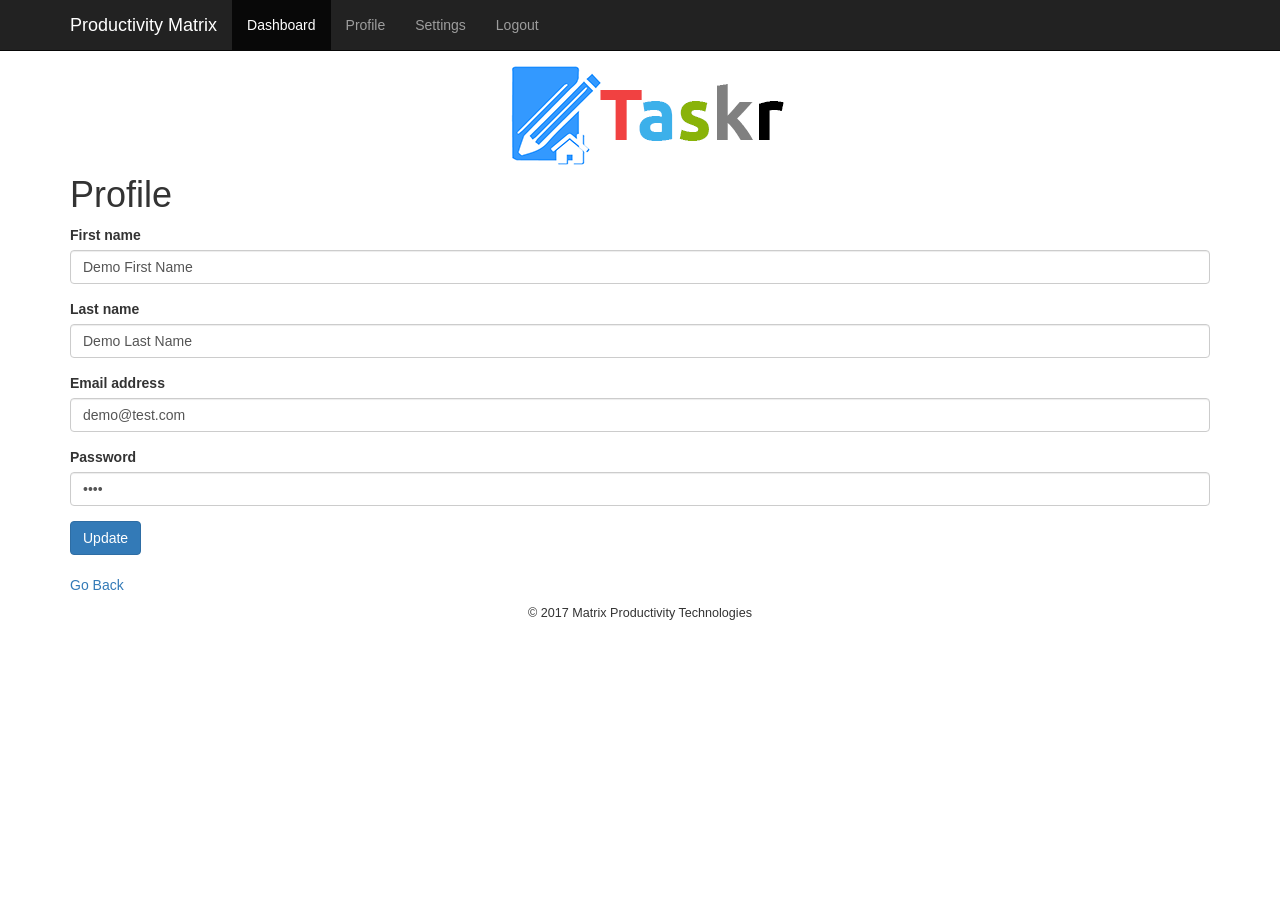
<file: profile.html>
<!DOCTYPE html>
<html lang="en">

<head>
    <!-- Global site tag (gtag.js) - Google Analytics -->
    <script async src="https://www.googletagmanager.com/gtag/js?id=UA-110491530-1"></script>
    <script>
        window.dataLayer = window.dataLayer || [];
        function gtag() { dataLayer.push(arguments); }
        gtag('js', new Date());

        gtag('config', 'UA-110491530-1');
    </script>
    <meta charset="utf-8">
    <meta http-equiv="X-UA-Compatible" content="IE=edge">
    <meta name="viewport" content="width=device-width, initial-scale=1">
    <!-- The above 3 meta tags *must* come first in the head; any other head content must come *after* these tags -->
    <meta name="description" content="">
    <meta name="author" content="">
    <link rel="icon" href="favicon.ico">

    <title>Productivity Matrix - Profile</title>

    <!-- Bootstrap core CSS -->
    <link href="css/bootstrap.min.css" rel="stylesheet">

    <!-- IE10 viewport hack for Surface/desktop Windows 8 bug -->
    <link href="css/ie10-viewport-bug-workaround.css" rel="stylesheet">

    <!-- Custom styles for this template -->
    <link href="css/template.css" rel="stylesheet">

    <!-- Custom javascript for functionality -->
    <script src="js/template.js"></script>

    <!-- Just for debugging purposes. Don't actually copy these 2 lines! -->
    <!--[if lt IE 9]><script src="js/ie8-responsive-file-warning.js"></script><![endif]-->
    <script src="js/ie-emulation-modes-warning.js"></script>

    <!-- HTML5 shim and Respond.js for IE8 support of HTML5 elements and media queries -->
    <!--[if lt IE 9]>
      <script src="https://oss.maxcdn.com/html5shiv/3.7.3/html5shiv.min.js"></script>
      <script src="https://oss.maxcdn.com/respond/1.4.2/respond.min.js"></script>
    <![endif]-->
</head>

<body onload="loadProfile()">

    <nav class="navbar navbar-inverse navbar-fixed-top">
        <div class="container">
            <div class="navbar-header">
                <button type="button" class="navbar-toggle collapsed" data-toggle="collapse" data-target="#navbar" aria-expanded="false"
                    aria-controls="navbar">
                    <span class="sr-only">Toggle navigation</span>
                    <span class="icon-bar"></span>
                    <span class="icon-bar"></span>
                    <span class="icon-bar"></span>
                </button>
                <a class="navbar-brand" href="home.html">Productivity Matrix</a>
            </div>
            <div id="navbar" class="collapse navbar-collapse">
                <ul class="nav navbar-nav">
                    <li class="active">
                        <a href="home.html">Dashboard</a>
                    </li>
                    <li>
                        <a href="profile.html">Profile</a>
                    </li>
                    <li>
                        <a href="settings.html">Settings</a>
                    </li>
                    <li>
                        <a href="index.html">Logout</a>
                    </li>
                </ul>
            </div>
            <!--/.nav-collapse -->
        </div>
    </nav>

    <div class="container">
        <div id="logo">
            <a href="home.html">
                <img src="img/logo.png" alt="Productivity Matrix" />
            </a>
        </div>
        <h1>Profile</h1>

        <form name="profile">
            <div class="form-group">
                <label for="firstName">First name</label>
                <input type="email" class="form-control" id="firstName" value="Demo First Name">
            </div>
            <div class="form-group">
                <label for="lastName">Last name</label>
                <input type="email" class="form-control" id="lastName" value="Demo Last Name">
            </div>
            <div class="form-group">
                <label for="email">Email address</label>
                <input type="email" class="form-control" id="email" value="demo@test.com">
            </div>
            <div class="form-group">
                <label for="password">Password</label>
                <input type="password" class="form-control" id="password" value="demo">
            </div>
            <button type="submit" class="btn btn-primary" onclick="saveProfile()">Update</button>
        </form>
        <br>
        <p>
            <a href="home.html">Go Back</a>
        </p>

        <p class="copyright">&copy; 2017 Matrix Productivity Technologies</p>

    </div>
    <!-- /.container -->


    <!-- Bootstrap core JavaScript
    ================================================== -->
    <!-- Placed at the end of the document so the pages load faster -->
    <script src="https://ajax.googleapis.com/ajax/libs/jquery/1.12.4/jquery.min.js"></script>
    <script>window.jQuery || document.write('<script src="js/jquery.min.js"><\/script>')</script>
    <script src="js/bootstrap.min.js"></script>
    <!-- IE10 viewport hack for Surface/desktop Windows 8 bug -->
    <script src="js/ie10-viewport-bug-workaround.js"></script>
</body>

</html>
</file>
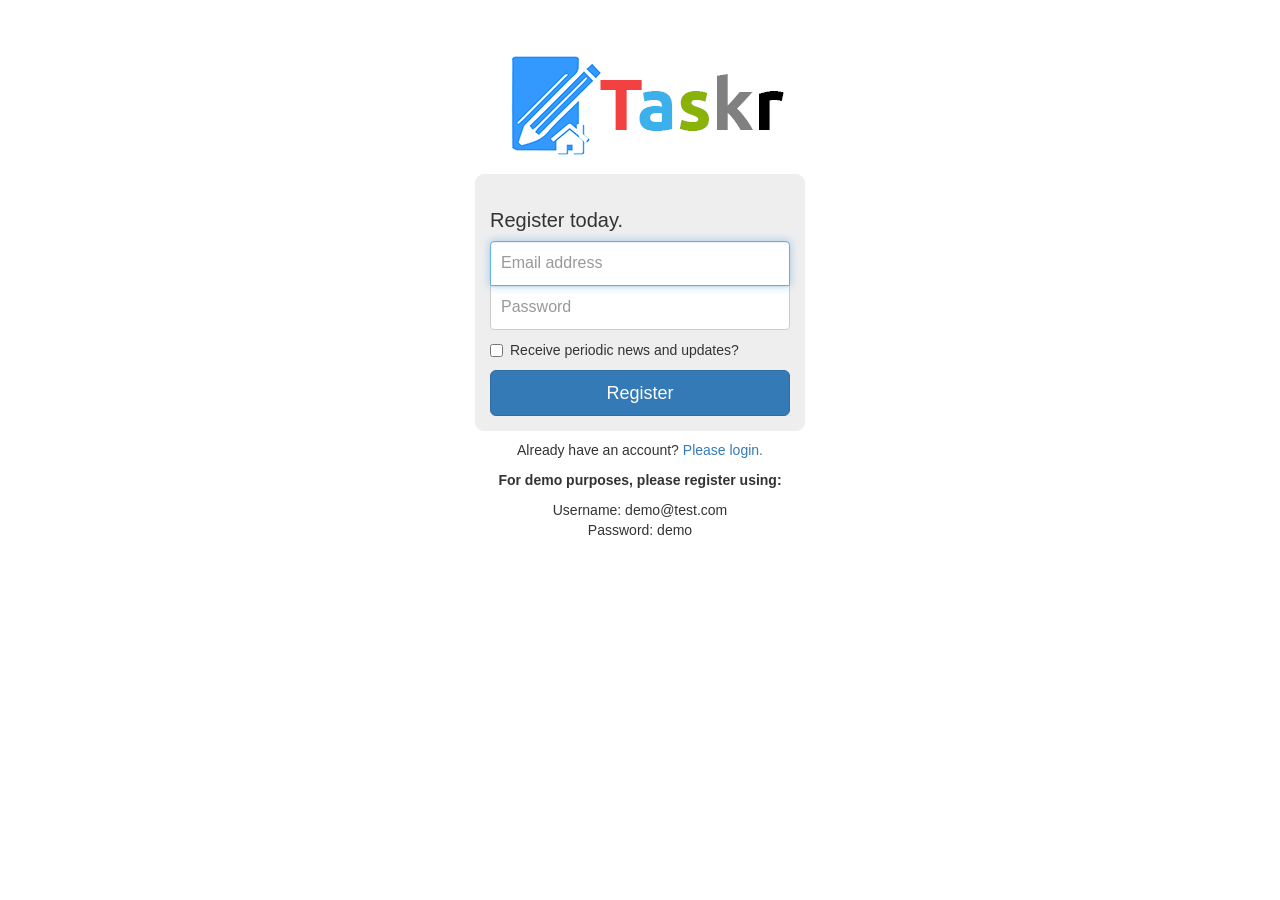
<file: register.html>
<!DOCTYPE html>
<html lang="en">

<head>
  <!-- Global site tag (gtag.js) - Google Analytics -->
  <script async src="https://www.googletagmanager.com/gtag/js?id=UA-110491530-1"></script>
  <script>
    window.dataLayer = window.dataLayer || [];
    function gtag() { dataLayer.push(arguments); }
    gtag('js', new Date());

    gtag('config', 'UA-110491530-1');
  </script>
  <meta charset="utf-8">
  <meta name="viewport" content="width=device-width, initial-scale=1, shrink-to-fit=no">
  <meta name="description" content="">
  <meta name="author" content="">
  <link rel="icon" href="../../favicon.ico">

  <title>Signin Template for Bootstrap</title>

  <!-- Bootstrap core CSS -->
  <link href="css/bootstrap.min.css" rel="stylesheet">

  <!-- Custom javascript for functionality -->
  <script src="js/template.js"></script>

  <!-- Custom styles for this template -->
  <link href="css/signin.css" rel="stylesheet">
</head>

<body>

  <div class="container">
    <div id="logo">
      <img src="img/logo.png" alt="Productivity Matrix" />
    </div>
    <form id="login" class="form-signin" action="index.html" method="GET" onsubmit="return validRegistration()">
      <h2 class="form-signin-heading">Register today.</h2>
      <label for="inputEmail" class="sr-only">Email address</label>
      <input type="email" id="inputEmail" class="form-control" placeholder="Email address" required autofocus>
      <label for="inputPassword" class="sr-only">Password</label>
      <input type="password" id="inputPassword" class="form-control" placeholder="Password" required>
      <div class="checkbox">
        <label>
          <input type="checkbox" value="remember-me"> Receive periodic news and updates?
        </label>
      </div>
      <button class="btn btn-lg btn-primary btn-block" type="submit">Register</button>
    </form>
    <p class="register">Already have an account?
      <a href="index.html">Please login.</a>
    </p>
    <p style="text-align: center">
      <strong>For demo purposes, please register using:</strong>
    </p>
    <p style="text-align: center">Username: demo@test.com
      <br>Password: demo</p>

  </div>
  <!-- /container -->


  <!-- Bootstrap core JavaScript
    ================================================== -->
  <!-- Placed at the end of the document so the pages load faster -->
  <!-- IE10 viewport hack for Surface/desktop Windows 8 bug -->
  <script src="js/ie10-viewport-bug-workaround.js"></script>
</body>

</html>
</file>
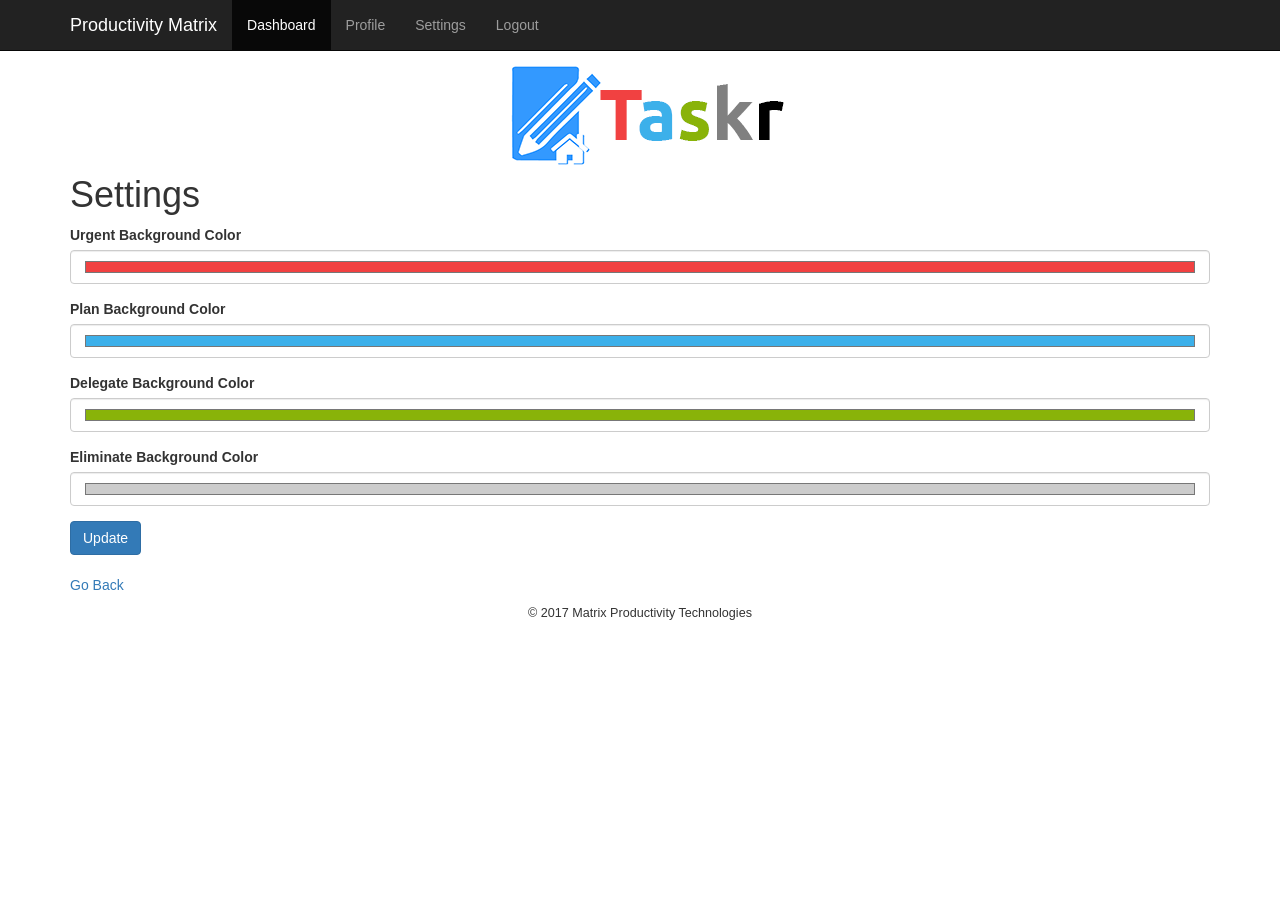
<file: settings.html>
<!DOCTYPE html>
<html lang="en">

<head>
    <!-- Global site tag (gtag.js) - Google Analytics -->
    <script async src="https://www.googletagmanager.com/gtag/js?id=UA-110491530-1"></script>
    <script>
        window.dataLayer = window.dataLayer || [];
        function gtag() { dataLayer.push(arguments); }
        gtag('js', new Date());

        gtag('config', 'UA-110491530-1');
    </script>
    <meta charset="utf-8">
    <meta http-equiv="X-UA-Compatible" content="IE=edge">
    <meta name="viewport" content="width=device-width, initial-scale=1">
    <!-- The above 3 meta tags *must* come first in the head; any other head content must come *after* these tags -->
    <meta name="description" content="">
    <meta name="author" content="">
    <link rel="icon" href="favicon.ico">

    <title>Productivity Matrix - Settings</title>

    <!-- Bootstrap core CSS -->
    <link href="css/bootstrap.min.css" rel="stylesheet">

    <!-- IE10 viewport hack for Surface/desktop Windows 8 bug -->
    <link href="css/ie10-viewport-bug-workaround.css" rel="stylesheet">

    <!-- Custom styles for this template -->
    <link href="css/template.css" rel="stylesheet">

    <!-- Custom javascript for functionality -->
    <script src="js/template.js"></script>

    <!-- Just for debugging purposes. Don't actually copy these 2 lines! -->
    <!--[if lt IE 9]><script src="js/ie8-responsive-file-warning.js"></script><![endif]-->
    <script src="js/ie-emulation-modes-warning.js"></script>

    <!-- HTML5 shim and Respond.js for IE8 support of HTML5 elements and media queries -->
    <!--[if lt IE 9]>
      <script src="https://oss.maxcdn.com/html5shiv/3.7.3/html5shiv.min.js"></script>
      <script src="https://oss.maxcdn.com/respond/1.4.2/respond.min.js"></script>
    <![endif]-->
</head>

<body onload="loadSettings()">

    <nav class="navbar navbar-inverse navbar-fixed-top">
        <div class="container">
            <div class="navbar-header">
                <button type="button" class="navbar-toggle collapsed" data-toggle="collapse" data-target="#navbar" aria-expanded="false"
                    aria-controls="navbar">
                    <span class="sr-only">Toggle navigation</span>
                    <span class="icon-bar"></span>
                    <span class="icon-bar"></span>
                    <span class="icon-bar"></span>
                </button>
                <a class="navbar-brand" href="home.html">Productivity Matrix</a>
            </div>
            <div id="navbar" class="collapse navbar-collapse">
                <ul class="nav navbar-nav">
                    <li class="active">
                        <a href="home.html">Dashboard</a>
                    </li>
                    <li>
                        <a href="profile.html">Profile</a>
                    </li>
                    <li>
                        <a href="settings.html">Settings</a>
                    </li>
                    <li>
                        <a href="index.html">Logout</a>
                    </li>
                </ul>
            </div>
            <!--/.nav-collapse -->
        </div>
    </nav>

    <div class="container">

        <div id="logo">
            <a href="home.html">
                <img src="img/logo.png" alt="Productivity Matrix" />
            </a>
        </div>
        <h1>Settings</h1>

        <form name="settings">
            <div class="form-group">
                <label for="urgentBGColor">Urgent Background Color</label>
                <input type="color" class="form-control" id="urgentBGColor" value="#f14141">
            </div>
            <div class="form-group">
                <label for="planBGColor">Plan Background Color</label>
                <input type="color" class="form-control" id="planBGColor" value="#3cb0ea">
            </div>
            <div class="form-group">
                <label for="delegateBGColor">Delegate Background Color</label>
                <input type="color" class="form-control" id="delegateBGColor" value="#89b309">
            </div>
            <div class="form-group">
                <label for="eliminateBGColor">Eliminate Background Color</label>
                <input type="color" class="form-control" id="eliminateBGColor" value="#cccccc">
            </div>
            <button type="submit" class="btn btn-primary" onclick="saveSettings()">Update</button>
        </form>
        <br>
        <p>
            <a href="home.html">Go Back</a>
        </p>

        <p class="copyright">&copy; 2017 Matrix Productivity Technologies</p>

    </div>
    <!-- /.container -->


    <!-- Bootstrap core JavaScript
    ================================================== -->
    <!-- Placed at the end of the document so the pages load faster -->
    <script src="https://ajax.googleapis.com/ajax/libs/jquery/1.12.4/jquery.min.js"></script>
    <script>window.jQuery || document.write('<script src="js/jquery.min.js"><\/script>')</script>
    <script src="js/bootstrap.min.js"></script>
    <!-- IE10 viewport hack for Surface/desktop Windows 8 bug -->
    <script src="js/ie10-viewport-bug-workaround.js"></script>
</body>

</html>
</file>
<file: css/signin.css>
body {
  padding-top: 40px;
  padding-bottom: 40px;
  background-color:white;
}
#logo {
  text-align: center;
}
.form-signin {
  max-width: 330px;
  padding: 15px;
  margin: 9px auto;
  background: #EEE;
  border-radius: 9px;
}
.form-signin .form-signin-heading,
.form-signin .checkbox {
  margin-bottom: 10px;
}
.form-signin .checkbox {
  font-weight: normal;
}
.form-signin .form-control {
  position: relative;
  height: auto;
  -webkit-box-sizing: border-box;
          box-sizing: border-box;
  padding: 10px;
  font-size: 16px;
}
.form-signin .form-control:focus {
  z-index: 2;
}
.form-signin input[type="email"] {
  margin-bottom: -1px;
  border-bottom-right-radius: 0;
  border-bottom-left-radius: 0;
}
.form-signin input[type="password"] {
  margin-bottom: 10px;
  border-top-left-radius: 0;
  border-top-right-radius: 0;
}
#notification {
    text-align: center;
    color: red;
}
.register {
    text-align: center;
}
#title {
    text-align: center;
}
h2.form-signin-heading {
    font-size: 2rem;
}
</file>
<file: css/template.css>
html {
  font-size: 14px;
}
body {
  padding-top: 50px;
  padding-bottom: 95px;
}
#logo {
  text-align: center;
}
h1 {
  margin-top: 0;
}
#welcome {
  margin-top: 0;
}
.navbar-inverse .navbar-brand {
  color: white;
}
#notices {
  padding: 0;
  text-align: center;
}
.modal .modal-header {
  border-radius: 4px 4px 0 0;
  color: white;
}
#matrix {
  min-height: 100%;
  display: flex;
  flex-wrap: wrap;
  flex-direction: row;
}
#matrix > div {
  width: 100%;
  display: flex; 
  flex-basis: 100%;  
  justify-content: center;
  flex-direction: column;
}
.box {
  padding: 8px;
  margin-bottom: 10px;
  border-radius: 4px;
}
.box .header {
  margin-bottom: 8px;
}
.box h2 {
  margin: 0 0 2px 0;
  font-size: 1.50rem;
  font-weight: bold;
  color: white;
}
.box h3 {
  margin: 0;
  font-size: 1.20rem;
  color: white;
}
.urgent { background-color: #f14141; }
.plan { background-color: #3cb0ea }
.delegate { background-color: #89b309; }
.eliminate { background-color: grey; }
.navbar-fixed-bottom {
  padding: 10px 0;
  background-color: #222;
}
.list-group-item {
  padding: 5px 8px 5px 5px;
}
.box .body .badge {
  padding: 5px 0;
  background-color: white;
}
.list-group {
  margin-bottom: 10px;
}
.box .body .badge .urgent {
  background-color: white;
}
.box .body .badge .plan {
  background-color: white;
}
.box .body .badge .delegate {
  background-color: white;
}
.box .body .badge .eliminate {
  background-color: white;
}
.box input[type=checkbox], input[type=radio] {
  position: relative;
  top: 2px;  
}
.box input[type=checkbox] {
  margin: 4px 4px 0;
}
.box .body .btn-sm {
  padding: 0;
  border: none;
}
.box .body .date {
  float: right;
  margin-right: 10px;
  font-size: .9rem;
  margin-top: 3px;
}
.box .body .delegatedto {
  margin-right: 10px;
  font-size: .9rem;
  margin-top: 3px;
  margin-left: 25px;
  font-weight: bold;
}
p.copyright {
  text-align: center;
  font-size: .9rem;
}
a:hover {
  cursor: pointer;
}
.box .action {
  color: white;
}
.box .action .sort {
  float: left;
  text-align: left;
}
.box .action .new {
  float: right;
  text-align: left;
  margin-top: 25px;
}
.navbar-fixed-bottom {
  color: white;
}
.btn-newtask {
  font-size: 1.25rem;
}
#urgentSortByList, #planSortByList,
#delegateSortByList, #eliminateSortByList {
  height: 38px;
  padding: 0 5px;
  font-size: 14px;
}
.sort .form-group {
  margin-bottom: 0;
}
.list-group-item button.btn {
  word-wrap: break-word;
  white-space: normal;
  text-align: left;
}
#urgentBox .list-group-item button {
  width: 175px;
  margin-left: 5px;
}
#planBox .list-group-item button {
  width: 140px;
  margin-left: 5px;
}
#delegateBox .list-group-item button {
  width: 175px;
  margin-left: 5px;
}
#eliminateBox .list-group-item button {
  width: 215px;
  margin-left: 5px;
}

/* Urgent list item sizes */
@media screen and (max-width: 449px) and (min-width: 350px) {
  #urgentBox .list-group-item button {
    width: 70%;
  }
}
@media screen and (max-width: 549px) and (min-width: 450px) {
  #urgentBox .list-group-item button {
    width: 75%;
  }
}
@media screen and (min-width: 550px) {
  #urgentBox .list-group-item button {
    width: 80%;
  }
}

/* Plan list item sizes */
@media screen and (max-width: 449px) and (min-width: 350px) {
  #planBox .list-group-item button {
    width: 55%;
  }
}
@media screen and (max-width: 549px) and (min-width: 450px) {
  #planBox .list-group-item button {
    width: 70%;
  }
}
@media screen and (min-width: 550px) {
  #planBox .list-group-item button {
    width: 75%;
  }
}

/* Delegate list item sizes */
@media screen and (max-width: 449px) and (min-width: 350px) {
  #delegateBox .list-group-item button {
    width: 60%;
  }
}
@media screen and (max-width: 549px) and (min-width: 450px) {
  #delegateBox .list-group-item button {
    width: 70%;
  }
}
@media screen and (min-width: 550px) {
  #delegateBox .list-group-item button {
    width: 75%;
  }
}

/* Eliminate list item sizes */
@media screen and (max-width: 449px) and (min-width: 350px) {
  #eliminateBox .list-group-item button {
    width: 86%;
  }
}
@media screen and (max-width: 549px) and (min-width: 450px) {
  #eliminateBox .list-group-item button {
    width: 89%;
  }
}
@media screen and (min-width: 550px) {
  #eliminateBox .list-group-item button {
    width: 92%;
  }
}
</file>
<file: css/ie10-viewport-bug-workaround.css>
/*!
 * IE10 viewport hack for Surface/desktop Windows 8 bug
 * Copyright 2014-2015 Twitter, Inc.
 * Licensed under MIT (https://github.com/twbs/bootstrap/blob/master/LICENSE)
 */

/*
 * See the Getting Started docs for more information:
 * http://getbootstrap.com/getting-started/#support-ie10-width
 */
@-ms-viewport     { width: device-width; }
@-o-viewport      { width: device-width; }
@viewport         { width: device-width; }
</file>
